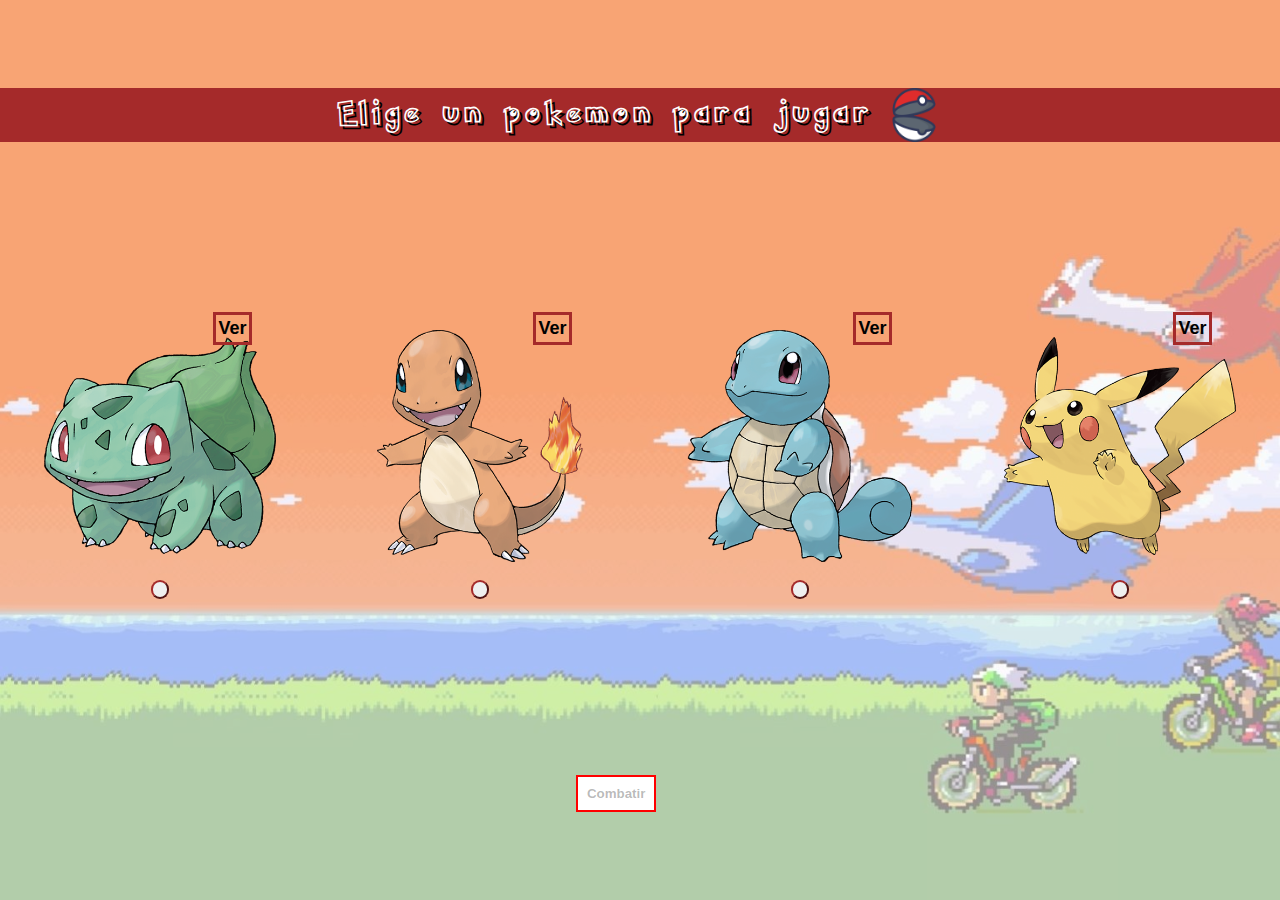
<file: index.html>
<!DOCTYPE html>
<html lang="en">

<head>
    <meta charset="UTF-8">
    <meta name="viewport" content="width=device-width, initial-scale=1.0">
    <title>PokeJuego</title>
    <link rel="stylesheet" href="./1cssPokemons/cssPracticaPokemon.css" />
</head>

<body class="body-pokemon">
    <div class="div-principal">
        <div class="div-titulo" style="display:flex; justify-content: center; gap:1%">
            <p class="titulo" style ="align-self: center;"> Elige un pokemon para jugar</p>
            <img src="../imagenes/cerrar.png" style="height:6vh; align-self: center;">
        </div>
        <div class="div-selector">
            <div class="div-pokemon">
                <div class="div-contenedor-img-pokemon"> <img class="img-pokemon"
                        src="../imagenes/bolbasaur.png"><button class="boton-ver-pokemon"
                        id="ver-bolbasaur">Ver</button>
                    <dialog class="js-modal-pokemon Bulbasaur">
                        <div class="div-modal-2">
                            <button id="guardar">Guardar</button>
                            <button class="js-cerrar-modal" id="Bulbasaur">Cerrar</button>
                        </div>
                    </dialog>
                </div>
                <div class="div-boton-selector"><button class="boton-selector Bulbasaur">__</button></div>
            </div>
            <div class="div-pokemon">
                <div class="div-contenedor-img-pokemon"> <img src="../imagenes/charmander.png"><button
                        class="boton-ver-pokemon" id="ver-charmander">Ver</button></div>
                <dialog class="js-modal-pokemon Charmander">

                    <div class="div-modal-2">
                        <button id="guardar">Guardar</button>
                        <button class="js-cerrar-modal" id="Charmander">Cerrar</button>
                    </div>
                </dialog>
                <div class="div-boton-selector"><button class="boton-selector Charmander">__</button></div>
            </div>
            <div class="div-pokemon">
                <div class="div-contenedor-img-pokemon"><img src="../imagenes/squartle.png"><button
                        class="boton-ver-pokemon" id="ver-squartle">Ver</button></div>
                <dialog class="js-modal-pokemon Squartle">
                    <div class="div-modal-2">
                        <button id="guardar">Guardar</button>
                        <button class="js-cerrar-modal" id="Squartle">Cerrar</button>
                    </div>
                </dialog>
                <div class="div-boton-selector"><button class="boton-selector Squartle">__</button></div>
            </div>
            <div class="div-pokemon">
                <div class="div-contenedor-img-pokemon"><img src="../imagenes/pikachu.png"><button
                        class="boton-ver-pokemon" id="ver-pikachu">Ver</button></div>
                <dialog class="js-modal-pokemon Pikachu">

                    <div class="div-modal-2">
                        <button id="guardar">Guardar</button>
                        <button class="js-cerrar-modal" id="Pikachu">Cerrar</button>
                    </div>
                </dialog>
                <div class="div-boton-selector"><button class="boton-selector Pikachu">__</button></div>
            </div>
        </div>
        <button id="boton-combate" disabled>Combatir</button>
    </div>
</body>
<script src="./1jsPokemons/jsPracticaPokemon.js"></script>

</html>
</file>
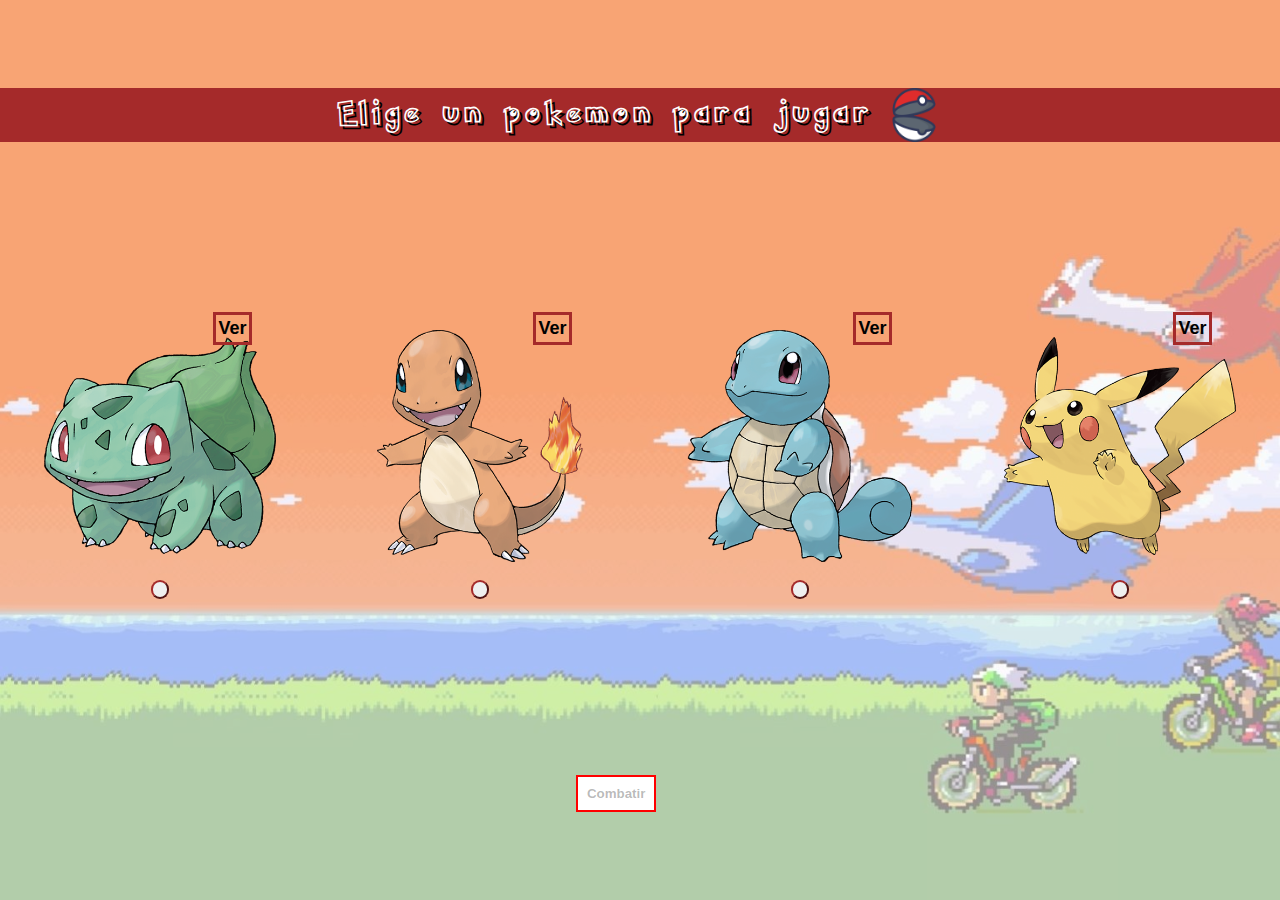
<file: 1htmlPokemons/practicaPokemon.html>
<!DOCTYPE html>
<html lang="en">

<head>
    <meta charset="UTF-8">
    <meta name="viewport" content="width=device-width, initial-scale=1.0">
    <title>PokeJuego</title>
    <link rel="stylesheet" href="../1cssPokemons/cssPracticaPokemon.css" />
</head>

<body class="body-pokemon">
    <div class="div-principal">
        <div class="div-titulo" style="display:flex; justify-content: center; gap:1%">
            <p class="titulo" style ="align-self: center;"> Elige un pokemon para jugar</p>
            <img src="../imagenes/cerrar.png" style="height:6vh; align-self: center;">
        </div>
        <div class="div-selector">
            <div class="div-pokemon">
                <div class="div-contenedor-img-pokemon"> <img class="img-pokemon"
                        src="../imagenes/bolbasaur.png"><button class="boton-ver-pokemon"
                        id="ver-bolbasaur">Ver</button>
                    <dialog class="js-modal-pokemon Bulbasaur">
                        <div class="div-modal-2">
                            <button id="guardar">Guardar</button>
                            <button class="js-cerrar-modal" id="Bulbasaur">Cerrar</button>
                        </div>
                    </dialog>
                </div>
                <div class="div-boton-selector"><button class="boton-selector Bulbasaur">__</button></div>
            </div>
            <div class="div-pokemon">
                <div class="div-contenedor-img-pokemon"> <img src="../imagenes/charmander.png"><button
                        class="boton-ver-pokemon" id="ver-charmander">Ver</button></div>
                <dialog class="js-modal-pokemon Charmander">

                    <div class="div-modal-2">
                        <button id="guardar">Guardar</button>
                        <button class="js-cerrar-modal" id="Charmander">Cerrar</button>
                    </div>
                </dialog>
                <div class="div-boton-selector"><button class="boton-selector Charmander">__</button></div>
            </div>
            <div class="div-pokemon">
                <div class="div-contenedor-img-pokemon"><img src="../imagenes/squartle.png"><button
                        class="boton-ver-pokemon" id="ver-squartle">Ver</button></div>
                <dialog class="js-modal-pokemon Squartle">
                    <div class="div-modal-2">
                        <button id="guardar">Guardar</button>
                        <button class="js-cerrar-modal" id="Squartle">Cerrar</button>
                    </div>
                </dialog>
                <div class="div-boton-selector"><button class="boton-selector Squartle">__</button></div>
            </div>
            <div class="div-pokemon">
                <div class="div-contenedor-img-pokemon"><img src="../imagenes/pikachu.png"><button
                        class="boton-ver-pokemon" id="ver-pikachu">Ver</button></div>
                <dialog class="js-modal-pokemon Pikachu">

                    <div class="div-modal-2">
                        <button id="guardar">Guardar</button>
                        <button class="js-cerrar-modal" id="Pikachu">Cerrar</button>
                    </div>
                </dialog>
                <div class="div-boton-selector"><button class="boton-selector Pikachu">__</button></div>
            </div>
        </div>
        <button id="boton-combate" disabled>Combatir</button>
    </div>
</body>
<script src="../1jsPokemons/jsPracticaPokemon.js"></script>

</html>
</file>
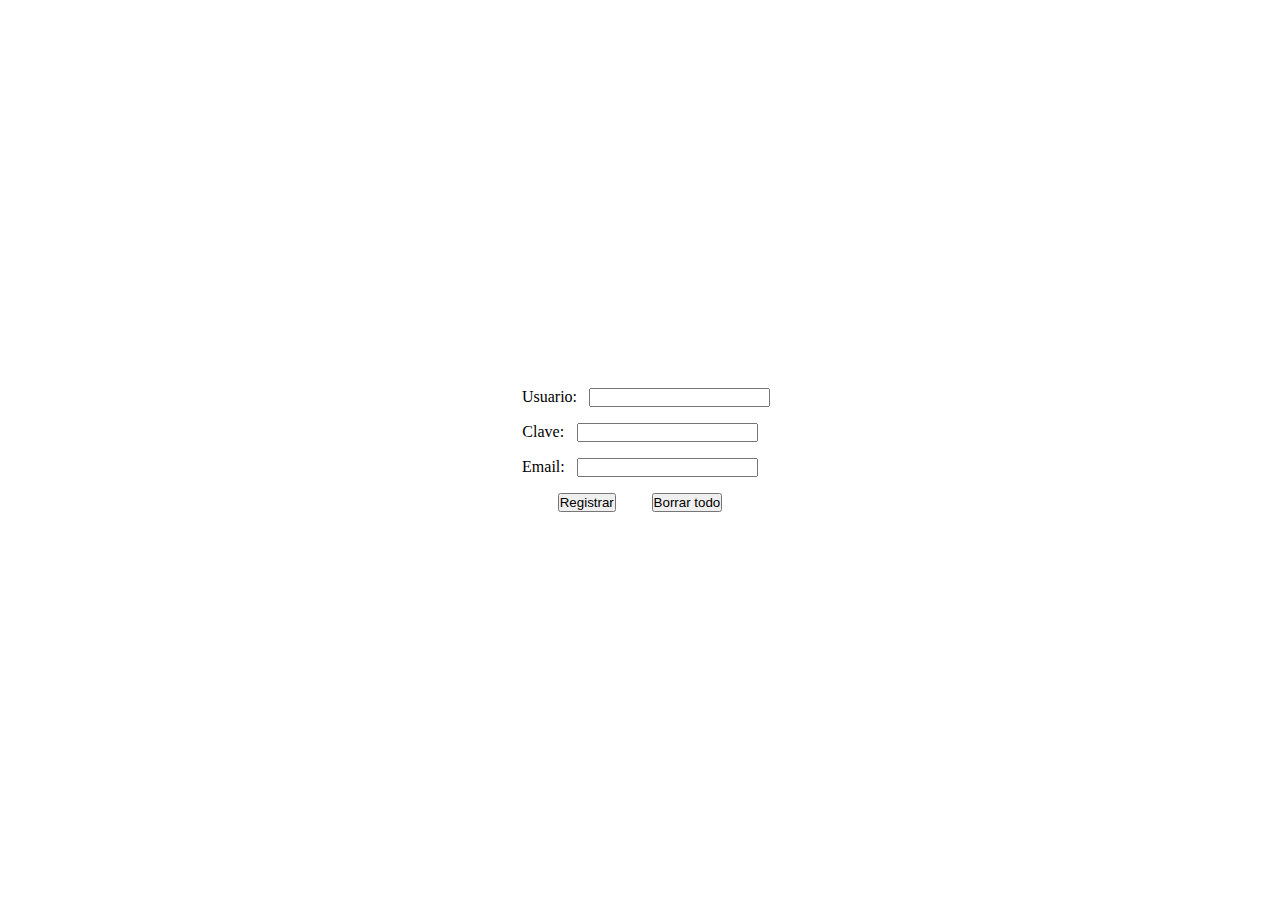
<file: html/formularioPractica.html>
<!DOCTYPE html>
<html lang="en">

<head>
    <meta charset="UTF-8">
    <meta name="viewport" content="width=device-width, initial-scale=1.0">
    <title>Formulario de practica</title>
    <link rel="stylesheet" href="../css/cssEstiloFormularioPractica.css" />
</head>

<body>
    <form action="./enviarFormAca.html" method="post" enctype="multipart/form-data"
        class="form-practica js-form-practica">
        <div class="div-practica js-div-practica">
            <div>
                <label for="usuario">Usuario: </label>
                <input type="text" name="usuario" id="usuario">
            </div>

            <div>
                <label for="clave">Clave: </label>
                <input type="password" name="clave" id="clave">
            </div>
            <div>
                <label for="email">Email: </label>
                <input type="email" name="email" id="email">
            </div>
        </div>
        <div class="div2-practica js-div2-practica">
            <button type="submit" class="submit-practica js-submit-practica">Registrar</submit>
                <button type="button" class="btn-practica js-btn-practica">Borrar todo</button>
        </div>
    </form>
    <p class="mensaje-error"></p>
    <p class="registro-exitoso"></p>
</body>
<script src="../js/jsFormularioPractica.js"></script>

</html>
</file>
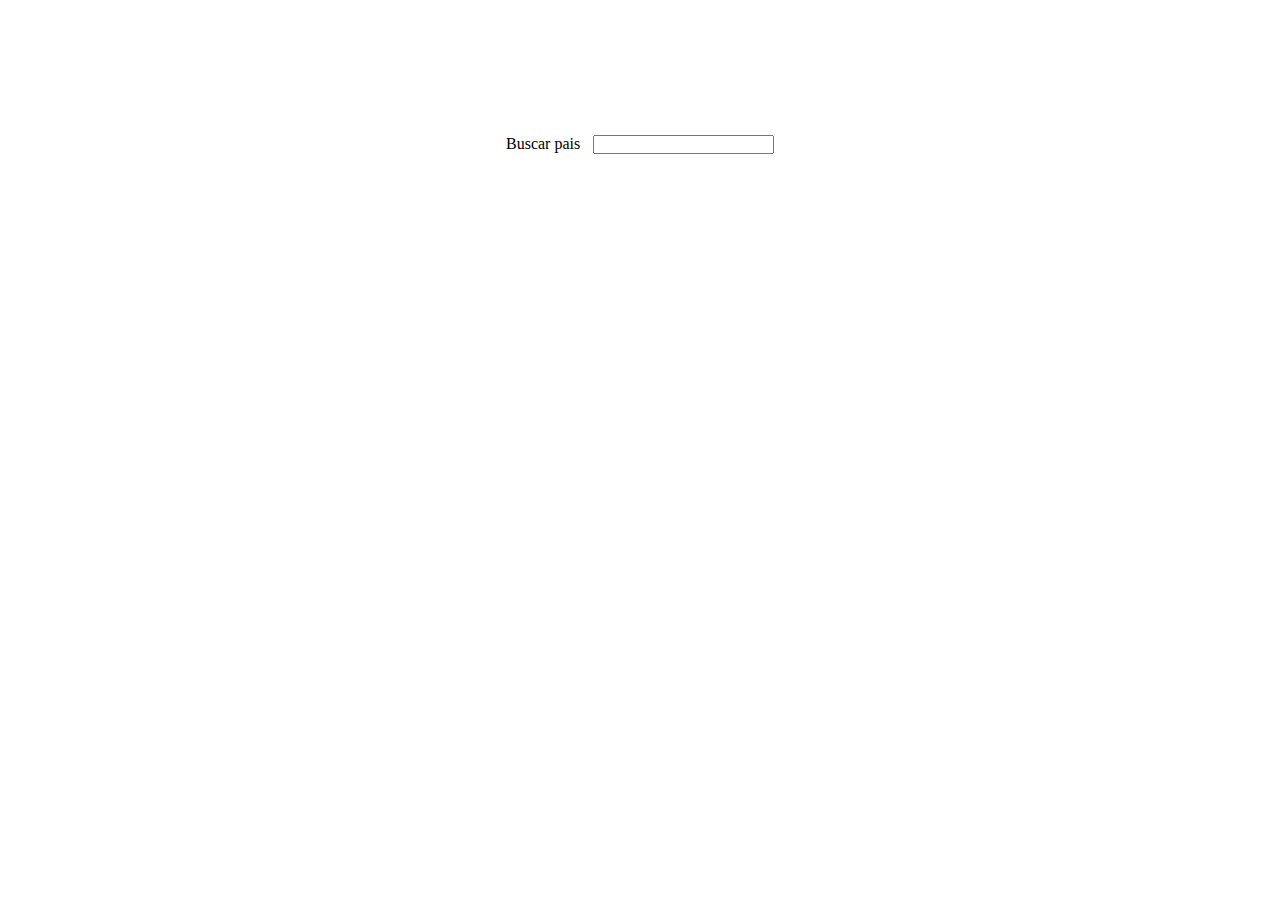
<file: html/otroHtmlParaOtroEjercicioJS.html>
<!DOCTYPE html>
<html dir="ltr" lang="es" />

<head>
    <meta charset="utf-8">
    <meta name="viewport" content="width=device-width,initial-scale=1">
    <title>
        Prueba para ejercicio de JS
    </title>

    <link rel="stylesheet" href="../css/cssOtroHtmlParaOtroEjercicioJS.css" />
    <style>


    </style>
</head>

<body>

    <form method="post" enctype="multipart/form-data">
        <label for="palabra"> Buscar pais </label>
        <input type="text" name="palabra" id="palabra">
    </form>

    <section class = "js-section-pais">
        <div class = "js-div-pais">
            <p class = "js-nombre"></p>
            <p class = "js-abreviacion ocultar"></p>
            <p class = "js-continente ocultar"></p>
            <p class = "js-bandera"></p>
            <p class = "js-idioma ocultar"></p>
        </div>

    </section>

</body>
<script src="../js/jsOtroHtmlParaOtroEjercicioJS.js"></script>

</html>
</file>
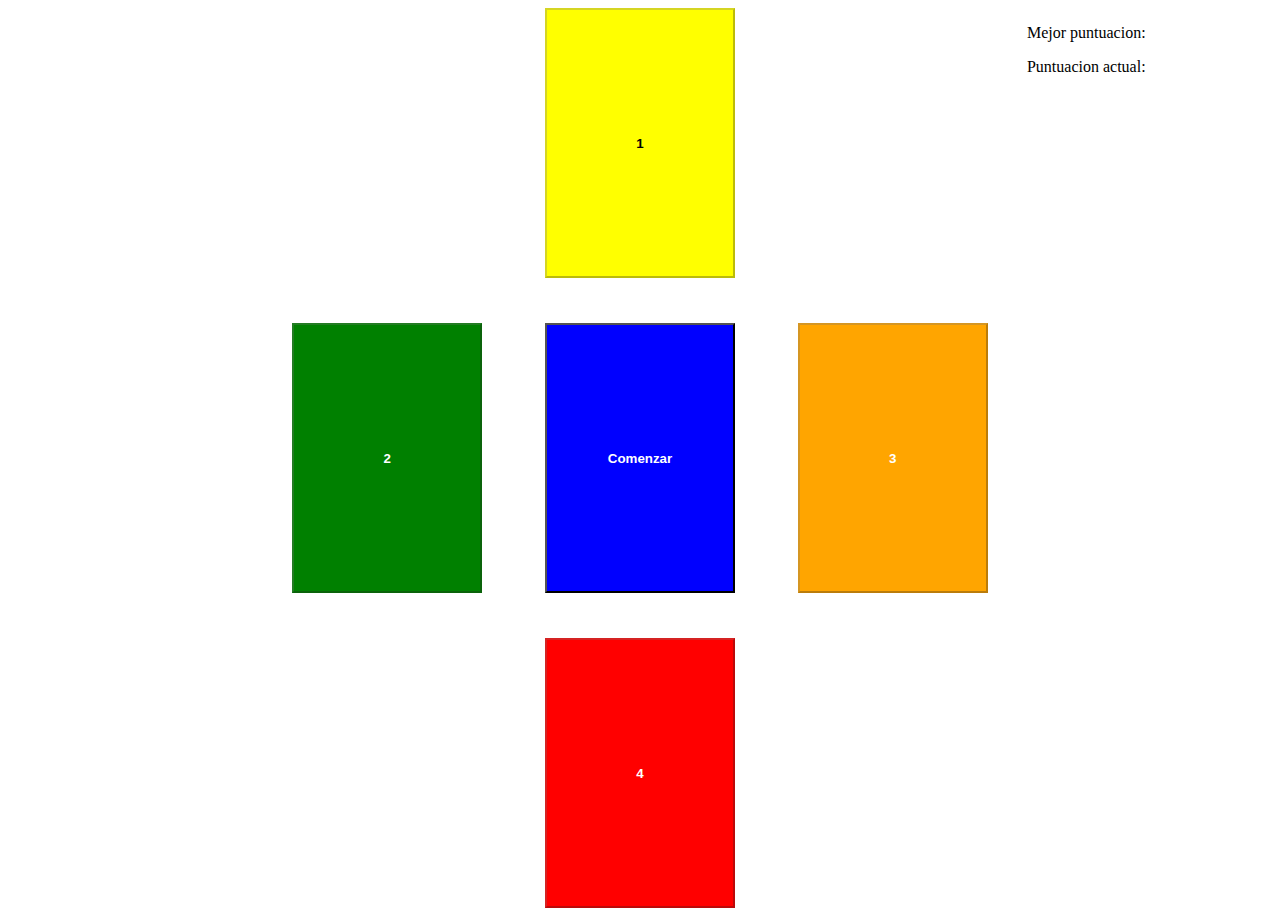
<file: html/pruevaHTMLparaJS.html>
<!DOCTYPE html>
<html dir="ltr" lang="es">
<head>
<meta charset ="utf-8">
<meta name="viewport" content="width=device-width,initial-scale=1">
<title>
Prueba para ejercicio de JS
</title>
<link rel="stylesheet" href="../css/pruevaHTMLparaJS.css">
</head>
<body>

<button class ="superior js-btn " disabled>
1
</button>

<button class ="centro-izquierda js-btn " disabled>
2
</button>

<button class ="centro-centro js-btn-comenzar">
Comenzar
</button>

<button class ="centro-derecha js-btn " disabled>
3
</button>

<button class ="inferior js-btn " disabled>
4
</button>
<div class ="div">
    <p>Mejor puntuacion:</p>
        <p>Puntuacion actual: </p>
</div>
</body>
<script src="../js/pruevaHTMLparaJS.js"></script>
</html>
</file>
<file: 1cssPokemons/cssPracticaPokemon.css>
* {
    margin: 0%;
    padding: 0%;
}

@font-face {
    font-family: 'FuentePokemon';
    src: url('../fuente/PokemonHollow.ttf');
    font-weight: normal;
    font-style: normal;
}

.body-pokemon {
    background-image: url(../imagenes/pokemon-emerald-wallpaper-estatico.jpg);
    background-repeat: no-repeat;
    background-size: cover;
    background-position-y: 70%;
    background-color: rgba(255, 255, 255, 0.4);
    background-blend-mode: overlay;
    font-family: 'FuentePokemon', sans-serif;
}

.div-principal,
.div-titulo,
.div-selector,
.div-combatir {
    width: 100%;
}

.div-principal,
.div-selector,
.div-boton-selector,
.modal-pokemon,
.div-modal-1,
.div-modal-2,
.div-modal-detalle {
    display: flex;
}

.div-principal,
.div-modal-detalle {
    flex-direction: column;
}

.titulo{
    color: white;
    text-shadow: 3px 3px black;
    letter-spacing: 7px;
    font-size: x-large;
}



.div-principal {
    height: 100vh;
    justify-content: space-around;
}

.div-titulo {
    text-align: center;
    font-weight: bold;
    color: white;
    background-color: brown;
    font-family: 'FuentePokemon'
}

.div-selector {
    justify-content: space-around;
}

.div-pokemon {
    width: 20%;
    position: relative;
}

.div-contenedor-img-pokemon img {
    width: 100%;
    height: auto;
}

.div-boton-selector {
    justify-content: center;
}

.boton-selector {
    border-radius: 1rem;
    color: transparent;
    border-color: brown;
    cursor:pointer;
    
}

.boton-selector:hover{
    box-shadow: 1.5px 1.5px black;
}

.boton-ver-pokemon {
    position: absolute;
    top: -2%;
    right: 14%;
    padding:1%;
    font-weight: 600;
    font-size: large;
    background-color: transparent;
    color:black;
    cursor:pointer;
    border:3px solid brown
}


.boton-ver-pokemon:hover{
    box-shadow: 1.5px 1.5px black;
}


#boton-combate {
    width: fit-content;
    position: relative;
    left: 45%;
    padding: 0.7%;
    border: 2px solid red;
    font-weight: bold;
    background: white;
}

.btn-combate:hover {
    cursor: pointer;
    box-shadow: 1px 1px black;
}


/*ESTILO MODAL */

.js-modal-pokemon {
    flex-direction: column-reverse;
    left: 25%;
    top: 10%;
}

.nombre-del-pokemon {
    text-align: center;
}

.div-modal-2 {
    justify-content: flex-end;
    gap: 35%;
}

/* VISTA DE COMBATE */

.body-combate-pokemon,
.div-rival,
.div-usuario,
.div-accion-usuario {
    display: flex;
}

.body-combate-pokemon,
.div-accion-usuario {
    flex-direction: column;
}



.div-rival {
    justify-content: flex-end;
    position: relative;
}

.div-usuario {
    justify-content: flex-start;
    position: relative;
    gap: 5%;
}

.div-accion-usuario {
    flex-direction: column;
    gap: 10%;
    justify-content: center;
}

.div-accion-usuario button {
    font-size: large;
}


.figure-combate {
    width: 20%;
}

.figure-combate img {
    width: 100%;
    height: auto;
}

.p-energia-rival {
    position: absolute;
    bottom: -5%;
    right: 8%;
}

.p-energia-usuario {
    position: absolute;
    bottom: -2%;
    left: 5%;
}

.p-energia-rival,
.p-energia-usuario {
    height: fit-content;
}

/* MODAL */

.modal-poderes {
    position: absolute;
    top: 20%;
    left: 45%;
    width: 30vh;
    height: 30vh;
}

.estilo-poderes {
    display: flex;
    flex-direction: column;
    justify-content: space-around;
    align-items: center;
}

.boton-poderes {
    background-color: white;
    color: black;
    font-weight: bold;
    border: 2px solid red;
    padding: 2%;
    text-wrap-mode: nowrap;
}

.boton-poderes:hover {
    cursor: pointer;
    box-shadow: 2px 2px grey;
}



/* ANIMACION IMAGEN*/

.mover-imagen {
    position: relative;
    left: 300%;
    top: -50%;
}

.mover-imagen-rival {
    position: relative;
    right: 300%;
    bottom: -50%;
}


/*CARTEL TURNO*/

.cartel-turno {
    position: absolute;
    width: 100%;
    text-align: center;
    top: 35%;
    background: black;
    color: white;
    font-family: 'FuentePokemon';
    opacity: 0;
    transition: 1s;
}

.nombre-pokemon-de-turno {
    color: yellow;
}

.ataque {
    color: red;
}

.ganador {
    color: green;
}

.combate {
    color: chartreuse;
}
</file>
<file: css/cssEstiloFormularioPractica.css>
*{
    margin:0%;
    padding:0%;
}

body {
    height:100vh;
    width: 50%; 
    display: flex;
    justify-self: center;
    justify-content: center;
    flex-direction: column;
}

.form-practica {
    display:flex;
    flex-direction: column;
    gap:1rem;
    align-self: center;
}

.form-practica .div-practica {
    display:flex;
    flex-direction: column;
    gap:1rem;
}

.form-practica .div-practica div{
    display:flex;
    gap:5%;
    width:100%;
    justify-content: space-around;
}

.div2-practica{
    display:flex;
    justify-content: space-evenly;
}

.mensaje-error{
    background-color: red;
    font-weight: bold;
    width: 50%;
    align-self: center;
}

.registro-exitoso{
    background-color: green;
    font-weight: bold;
    width: 50%;
    align-self: center;
}
</file>
<file: css/cssOtroHtmlParaOtroEjercicioJS.css>
*{
    margin:0%;
    padding:0%;
    }
    
    body, form,section {
        display: flex;
        justify-content: center;
    }
    
    body {
    flex-direction: column;
    height:100vh;
    width:100%;
    gap:5%;
    }
    
    form{
    gap: 1%;
    padding-top:15vh;
    }
    
    section {
    width: 100%;
        height: 100vh;
        gap: 5%;
        flex-wrap: wrap;

    }
    
    div {
        width: 30%;
    height: 10%;
    }
    
    div p {
        text-align: center;
        width: 90%;
        overflow: hidden;
        white-space: nowrap;
    }

    .oculto{
        display:none;
    }
</file>
<file: css/pruevaHTMLparaJS.css>
body {
    display: grid;
    grid-template-columns: 15% 15% 15%;
    grid-template-rows: 30% 30% 30%;
    gap:5%;
    justify-content:center;
    align-content:center;
    height:100vh;
    position:relative;
    }
    
    .superior, .inferior {
    grid-column: 2
    }
    
    .centro-izquierda {
    grid-column:1
    }
    
    .superior{
    background-color: yellow;
    color:black;
    font-weight: bold;
    }
    
    
    
    .inferior {
    background-color:red;
    color:white;
    font-weight: bold;
    }
    
    .centro-izquierda{
    background-color:green;
    color:white;
    font-weight: bold;
    }
   
    
   
    
    .centro-derecha{
    background-color:orange;
    color:white;
    font-weight: bold;
    }
    
   
    
    .centro-centro{
    background-color:blue;
    color:white;
    font-weight:bold;
    }
    
    .centro-centro:hover {
    box-shadow: 3px 3px deepskyblue;
    cursor:pointer;
    }
    
    

    .div{
        position:absolute;
        top:0%;
        right:10%;
    }
</file>
